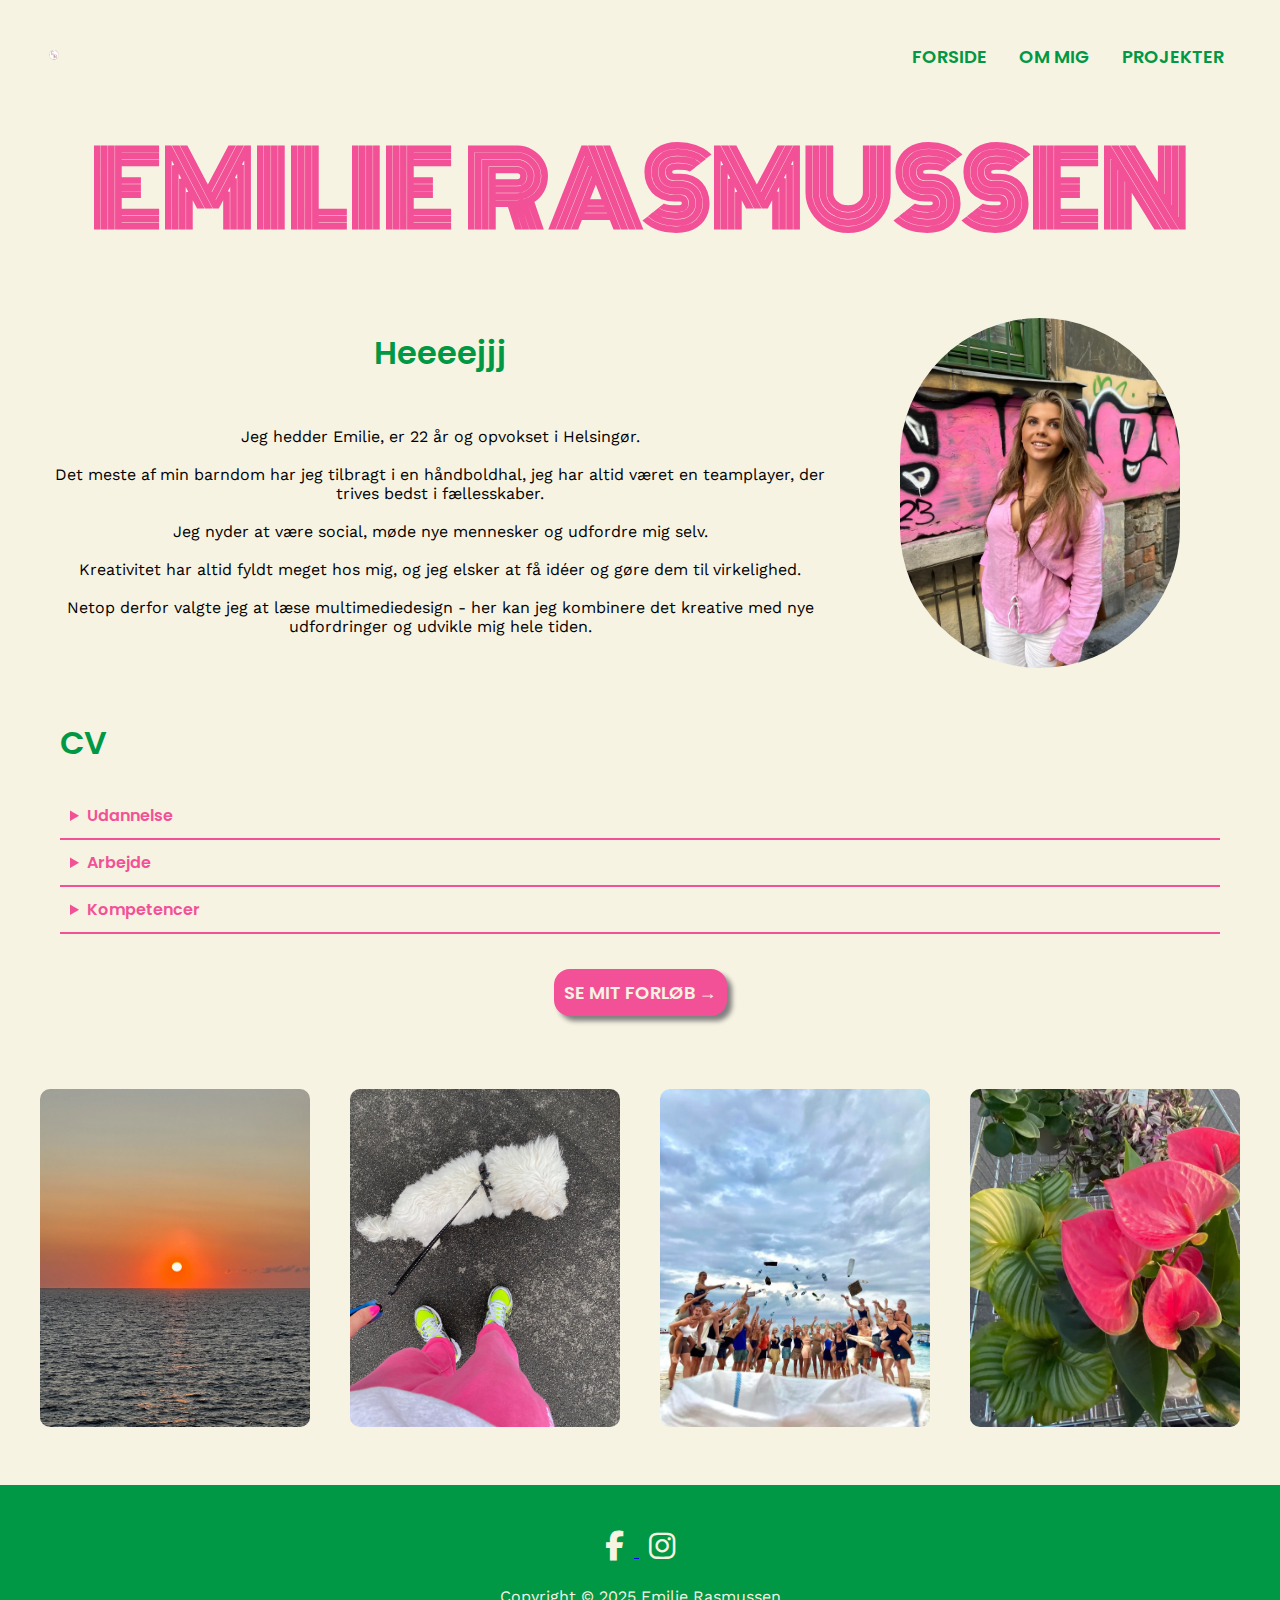
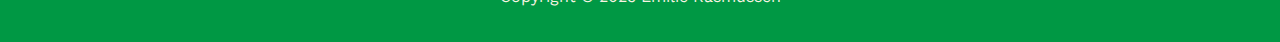
<file: ommig.html>
<!DOCTYPE html>
<html lang="en">
  <head>
    <meta charset="UTF-8" />
    <meta name="viewport" content="width=device-width, initial-scale=1.0" />
    <meta name="robots" content="noindex" />
    <!-- favicon -->
    <link rel="icon" type="image/png" href="img/nyny.svg" sizes="96x96" />
    <link rel="icon" type="image/svg+xml" href="img/nyny.svg" />
    <link rel="shortcut icon" href="img/nyny.svg" />
    <link rel="apple-touch-icon" sizes="180x180" href="img/nyny.svg" />

    <!-- får min footer ikoner til at virke -->
    <link
      rel="stylesheet"
      href="https://cdnjs.cloudflare.com/ajax/libs/font-awesome/6.5.0/css/all.min.css"
    />
    <title>Om mig</title>
    <link rel="stylesheet" href="style.css" />
    <link rel="stylesheet" href="layout.css" />
    <link rel="stylesheet" href="header.css" />
    <link rel="stylesheet" href="footer.css" />
  </head>

  <body>
    <!--jeg inkludere min header med JavaScript -->
    <div id="header"></div>

    <script>
      fetch("header.html")
        .then((response) => response.text())
        .then((data) => {
          document.getElementById("header").innerHTML = data;
        });
    </script>
    <main>
      <!-- mit navn her -->
      <section>
        <h1>EMILIE RASMUSSEN</h1>
      </section>
      <!-- Hej og billede -->
      <section class="grid_2-1">
        <div>
          <h2>Heeeejjj</h2>
          <p>
            Jeg hedder Emilie, er 22 år og opvokset i Helsingør. <br />
            <br />
            Det meste af min barndom har jeg tilbragt i en håndboldhal, jeg har
            altid været en teamplayer, der trives bedst i fællesskaber. <br />
            <br />
            Jeg nyder at være social, møde nye mennesker og udfordre mig selv.
            <br />
            <br />Kreativitet har altid fyldt meget hos mig, og jeg elsker at få
            idéer og gøre dem til virkelighed. <br />
            <br />Netop derfor valgte jeg at læse multimediedesign - her kan jeg
            kombinere det kreative med nye udfordringer og udvikle mig hele
            tiden.
          </p>
          <br />
        </div>
        <div class="fadeIn">
          <div class="mig">
            <img src="img/seejpink.webp" alt="billede" />
          </div>
        </div>
      </section>

      <section class="cv">
        <h2>CV</h2>
        <details>
          <summary>Udannelse</summary>
          <p>2025 - 2027 | Multimediedesign | KEA Københavns Erhvervsakademi</p>
          <p>
            2023 - 2024 | Ennegrammets grunduddannelse | Enneagramstedet
            Roskilde
          </p>
          <p>
            2020 - 2022 | HF m. Mat/Erhversøkonomi som hovedfag | Espegærde
            gymnasium
          </p>
          <p>2017 - 2018 | Gel nail polish full course | The Gel Bottle</p>
        </details>

        <details>
          <summary>Arbejde</summary>
          <p>
            2018 - 2025 | Selvstændig negleteknikker | Konaktepenails Helsingør
          </p>
          <p>
            2023 - 2024 | Pædagogmedhjælper | Nygaard special skole Helsingør
          </p>
          <p>2021 - 2022 | Service medarbejder | Mcdonalds Helsingør</p>
        </details>

        <details>
          <summary>Kompetencer</summary>
          <p>Første semester på KEA har givet mig kompetencer i:</p>
          <p>-Adobe pakken | Creative cloud | Figma</p>
          <p>-HTML, CSS, Github & JavaScript</p>
          <p>-Idegenerering & designprincipper</p>
          <p>-Fotografi & billederedigering</p>
          <p>-Infografik & skitseringsteknikker</p>
          <p>-Redesign af hjemmeside</p>
        </details>
      </section>

      <section>
        <div class="btn3">
          <a class="btn" href="projekter.html">SE MIT FORLØB &rarr;</a>
        </div>
        <br />
      </section>
      <section>
        <div class="billederække">
          <img src="img/solnedgang.webp" alt="billede 1" />
          <img src="img/tomba.webp" alt="billede 2" />
          <img src="img/bali.webp" alt="billede 3" />
          <img src="img/plantorama.webp" alt="billede 4" />
        </div>
        <br />
      </section>
    </main>
    <footer>
      <p>
        <a
          href="https://www.facebook.com/profile.php?id=100009255955648"
          target="_blank"
        >
          <i class="fab fa-facebook-f"></i>
        </a>
        <a href="https://www.instagram.com/emiliemrasmussen/" target="_blank">
          <i class="fab fa-instagram"></i>
        </a>
      </p>

      <p>Copyright © 2025 Emilie Rasmussen</p>
    </footer>

    <!-- burgermenu  -->
    <script>
      function toggleMenu() {
        const menu = document.getElementById("nav-links");
        menu.classList.toggle("active");
      }
    </script>
  </body>
</html>
</file>
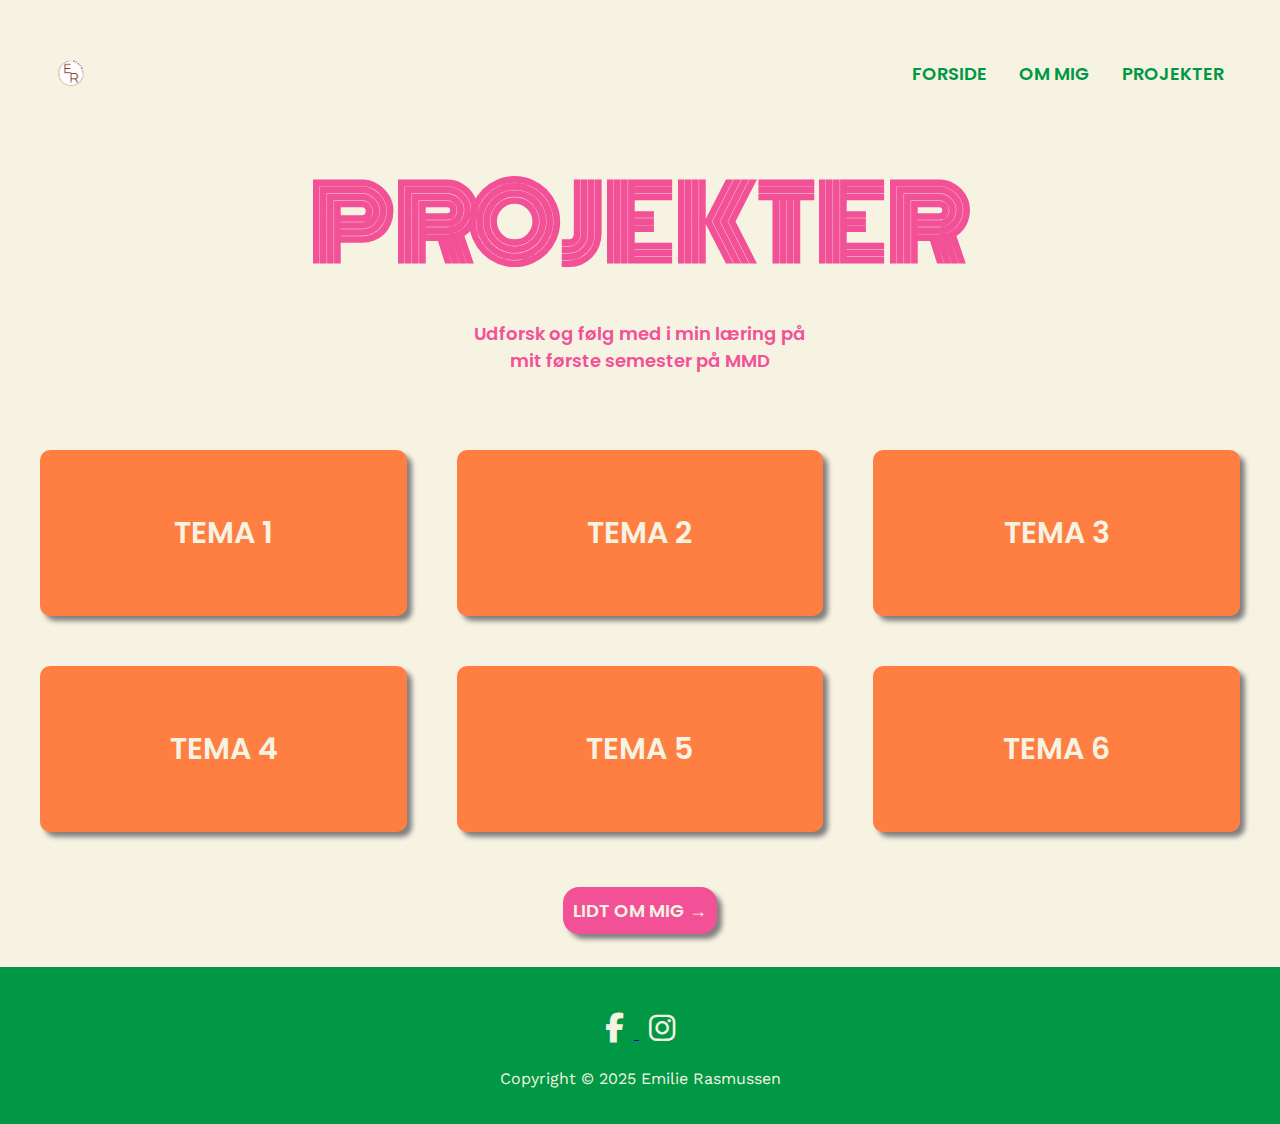
<file: projekter.html>
<!DOCTYPE html>
<html lang="en">
  <head>
    <meta charset="UTF-8" />
    <meta name="viewport" content="width=device-width, initial-scale=1.0" />
    <meta name="robots" content="noindex" />
    <!-- favicon -->
    <link rel="icon" type="image/png" href="img/nyny.svg" sizes="96x96" />
    <link rel="icon" type="image/svg+xml" href="img/nyny.svg" />
    <link rel="shortcut icon" href="img/nyny.svg" />
    <link rel="apple-touch-icon" sizes="180x180" href="img/nyny.svg" />
    <!-- får min footer ikoner til at virke -->
    <link
      rel="stylesheet"
      href="https://cdnjs.cloudflare.com/ajax/libs/font-awesome/6.5.0/css/all.min.css"
    />

    <title>Projekter</title>
    <link rel="stylesheet" href="header.css" />
    <link rel="stylesheet" href="style.css" />
    <link rel="stylesheet" href="footer.css" />
  </head>

  <body>
    <!--jeg inkludere min header med JavaScript -->
    <div id="header"></div>

    <script>
      fetch("header.html")
        .then((response) => response.text())
        .then((data) => {
          document.getElementById("header").innerHTML = data;
        });
    </script>
    <main>
      <section><h1>PROJEKTER</h1></section>
      <section>
        <h3>
          Udforsk og følg med i min læring på <br />
          mit første semester på MMD
        </h3>
        <br />
      </section>

      <!-- her skal mine temaer være -->
      <section class="temaer">
        <div class="tema">
          <a href="tema1.html">TEMA 1</a>
        </div>
        <div class="tema">
          <a href="tema2.html">TEMA 2</a>
        </div>

        <div class="tema">
          <a href="tema3.html">TEMA 3</a>
        </div>
        <div class="tema">
          <a href="tema4.html">TEMA 4</a>
        </div>
        <div class="tema">
          <a href="tema5.html">TEMA 5</a>
        </div>
        <div class="tema">
          <a href="tema6.html">TEMA 6</a>
        </div>
      </section>

      <section>
        <div class="btn3">
          <a class="btn" href="ommig.html">LIDT OM MIG &rarr;</a>
        </div>
        <br />
      </section>
    </main>
    <footer>
      <p>
        <a
          href="https://www.facebook.com/profile.php?id=100009255955648"
          target="_blank"
        >
          <i class="fab fa-facebook-f"></i>
        </a>
        <a href="https://www.instagram.com/emiliemrasmussen/" target="_blank">
          <i class="fab fa-instagram"></i>
        </a>
      </p>

      <p>Copyright © 2025 Emilie Rasmussen</p>
    </footer>

    <!-- burgermenu  -->
    <script>
      function toggleMenu() {
        const menu = document.getElementById("nav-links");
        menu.classList.toggle("active");
      }
    </script>
  </body>
</html>
</file>
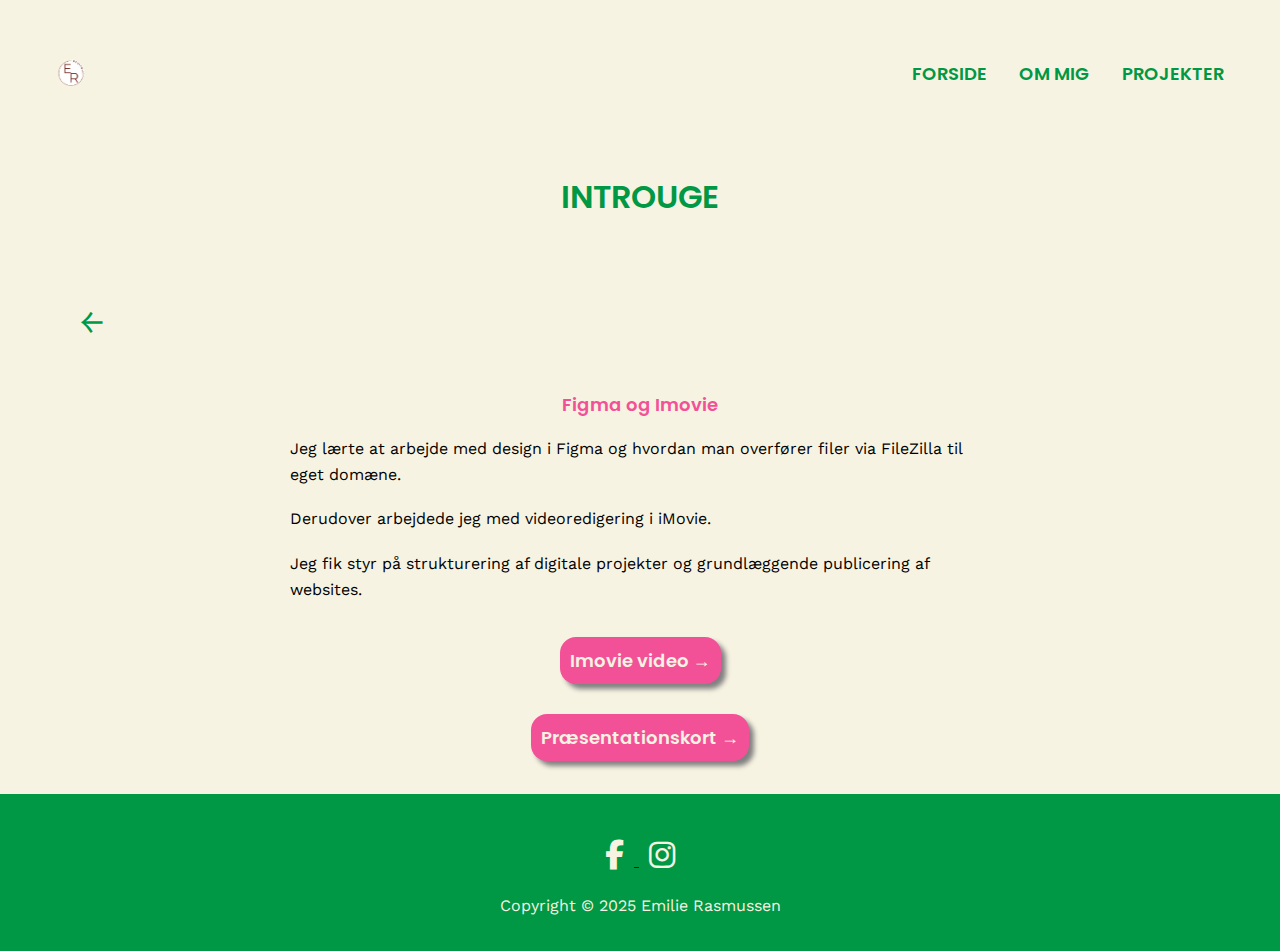
<file: tema1.html>
<!DOCTYPE html>
<html lang="en">
  <head>
    <meta charset="UTF-8" />
    <meta name="viewport" content="width=device-width, initial-scale=1.0" />
    <meta name="robots" content="noindex" />
    <!-- favicon -->
    <link rel="icon" type="image/png" href="img/nyny.svg" sizes="96x96" />
    <link rel="icon" type="image/svg+xml" href="img/nyny.svg" />
    <link rel="shortcut icon" href="img/nyny.svg" />
    <link rel="apple-touch-icon" sizes="180x180" href="img/nyny.svg" />

    <!-- får min footer ikoner til at virke -->
    <link
      rel="stylesheet"
      href="https://cdnjs.cloudflare.com/ajax/libs/font-awesome/6.5.0/css/all.min.css"
    />
    <title>Tema 1</title>
    <link rel="stylesheet" href="style.css" />
    <link rel="stylesheet" href="footer.css" />
  </head>

  <body>
    <!--jeg inkludere min header med JavaScript -->
    <div id="header"></div>

    <script>
      fetch("header.html")
        .then((response) => response.text())
        .then((data) => {
          document.getElementById("header").innerHTML = data;
        });
    </script>
    <main>
      <section>
        <h2>INTROUGE</h2>
        <a class="goback" href="projekter.html"><p>&larr;</p></a>
        <!-- <button onclick="history.back()">Go Back</button> -->

        <article class="article">
          <!-- min tema beskrivelse -->
          <h3>Figma og Imovie</h3>
          <!-- min tekst / læring fra temaet -->
          <p>
            Jeg lærte at arbejde med design i Figma og hvordan man overfører
            filer via FileZilla til eget domæne.
          </p>
          <p>Derudover arbejdede jeg med videoredigering i iMovie.</p>
          <p>
            Jeg fik styr på strukturering af digitale projekter og grundlæggende
            publicering af websites.
          </p>
        </article>

        <!-- mine link til mine projekter på de forskellige temaer -->
        <div class="btn3">
          <a class="btn" href="https://www.youtube.com/watch?v=3ysjAO1DG5o"
            >Imovie video &rarr;</a
          >
        </div>

        <div class="btn3">
          <a
            class="btn"
            href=" https://www.figma.com/board/C5KrlQsKA7wHL02UXjBhHK/Pr%C3%A6sentationskort?node-id=0-1&t=7DRtIyx3wrkL1vkn-1"
            >Præsentationskort &rarr;</a
          >
        </div>
        <br />
      </section>
    </main>
    <footer>
      <p>
        <a
          href="https://www.facebook.com/profile.php?id=100009255955648"
          target="_blank"
        >
          <i class="fab fa-facebook-f"></i>
        </a>
        <a href="https://www.instagram.com/emiliemrasmussen/" target="_blank">
          <i class="fab fa-instagram"></i>
        </a>
      </p>

      <p>Copyright © 2025 Emilie Rasmussen</p>
    </footer>

    <!-- burgermenu  -->
    <script>
      function toggleMenu() {
        const menu = document.getElementById("nav-links");
        menu.classList.toggle("active");
      }
    </script>
  </body>
</html>
</file>
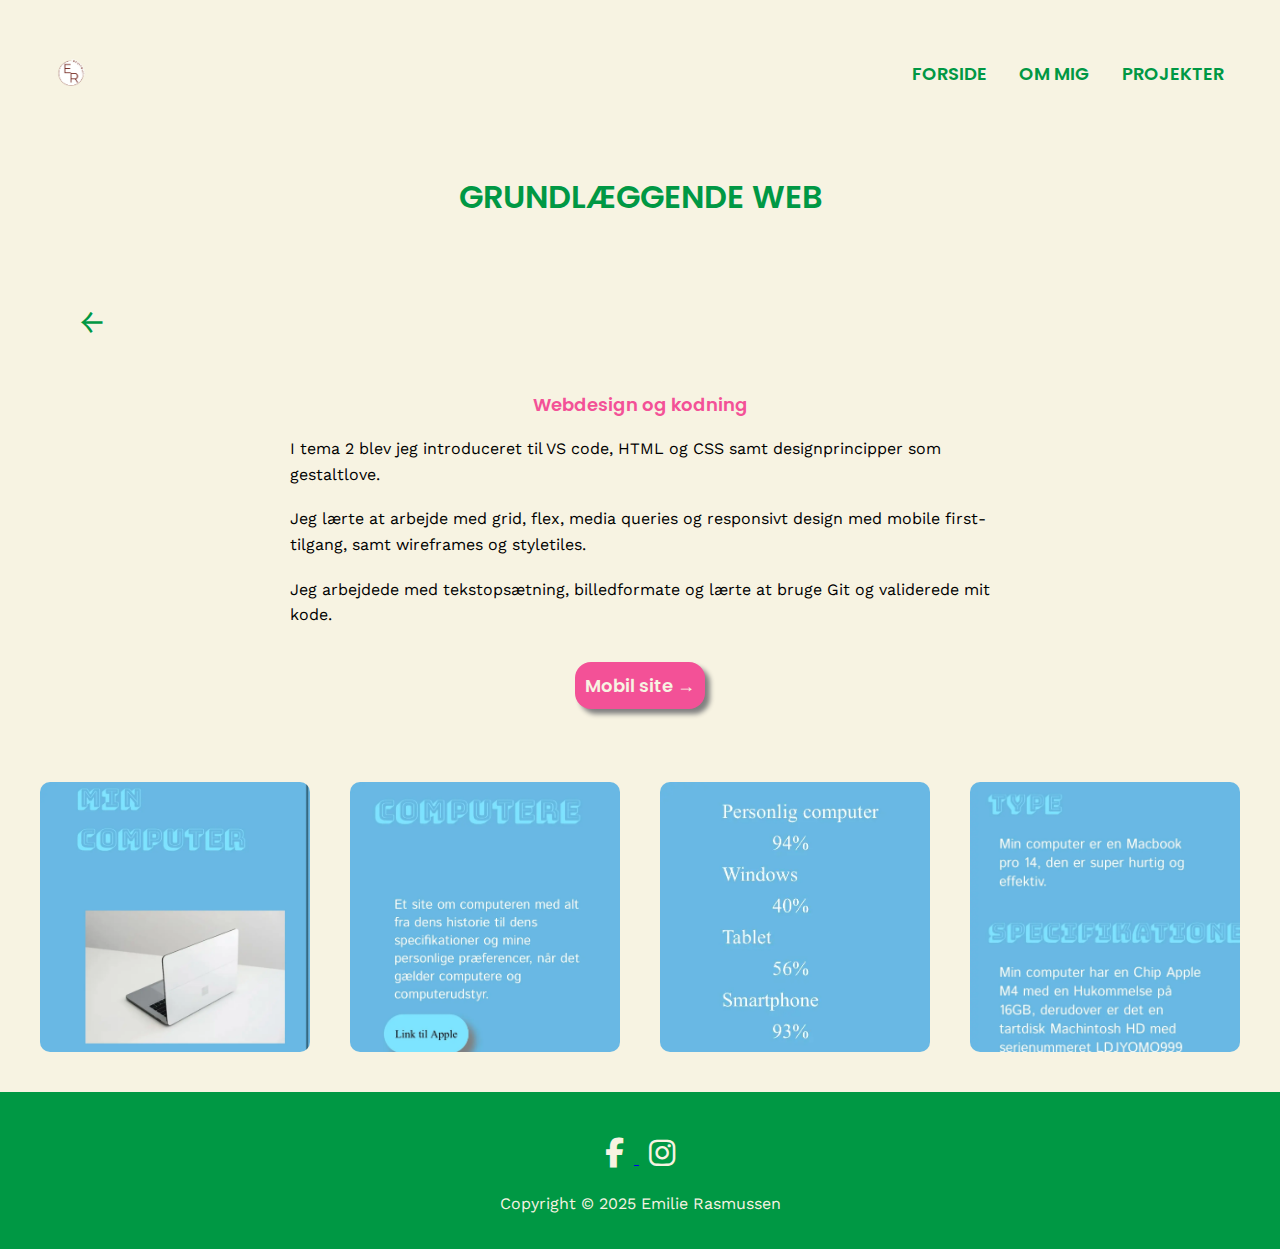
<file: tema2.html>
<!DOCTYPE html>
<html lang="en">
  <head>
    <meta charset="UTF-8" />
    <meta name="viewport" content="width=device-width, initial-scale=1.0" />
    <meta name="robots" content="noindex" />
    <!-- favicon -->
    <link rel="icon" type="image/png" href="img/nyny.svg" sizes="96x96" />
    <link rel="icon" type="image/svg+xml" href="img/nyny.svg" />
    <link rel="shortcut icon" href="img/nyny.svg" />
    <link rel="apple-touch-icon" sizes="180x180" href="img/nyny.svg" />

    <!-- får min footer ikoner til at virke -->
    <link
      rel="stylesheet"
      href="https://cdnjs.cloudflare.com/ajax/libs/font-awesome/6.5.0/css/all.min.css"
    />
    <title>Tema 2</title>
    <link rel="stylesheet" href="style.css" />
    <link rel="stylesheet" href="footer.css" />
  </head>
  <body>
    <!--jeg inkludere min header med JavaScript -->
    <div id="header"></div>

    <script>
      fetch("header.html")
        .then((response) => response.text())
        .then((data) => {
          document.getElementById("header").innerHTML = data;
        });
    </script>

    <main>
      <section>
        <h2>GRUNDLÆGGENDE WEB</h2>
        <!-- min knap tilbage -->
        <a class="goback" href="projekter.html"><p>&larr;</p></a>
        <!-- <button onclick="history.back()">Go Back</button> -->

        <article class="article">
          <!-- min tema beskrivelse -->
          <h3>Webdesign og kodning</h3>
          <!-- min tekst / læring fra temaet -->
          <p>
            I tema 2 blev jeg introduceret til VS code, HTML og CSS samt
            designprincipper som gestaltlove.
          </p>
          <p>
            Jeg lærte at arbejde med grid, flex, media queries og responsivt
            design med mobile first-tilgang, samt wireframes og styletiles.
          </p>
          <p>
            Jeg arbejdede med tekstopsætning, billedformate og lærte at bruge
            Git og validerede mit kode.
          </p>

          <!-- mine link til mine projekter på de forskellige temaer -->
          <div class="btn3">
            <a class="btn" href="https://emilierasmussen.dk/website/index.html"
              >Mobil site &rarr;</a
            >
          </div>
          <br />
        </article>
      </section>

      <section>
        <div class="billederække">
          <img src="img/mobil1.webp" alt="billede 1" />
          <img src="img/mobil2.webp" alt="billede 2" />
          <img src="img/mobil3.webp" alt="billede 3" />
          <img src="img/mobil4.webp" alt="billede 4" />
        </div>
      </section>
    </main>

    <footer>
      <p>
        <a
          href="https://www.facebook.com/profile.php?id=100009255955648"
          target="_blank"
        >
          <i class="fab fa-facebook-f"></i>
        </a>
        <a href="https://www.instagram.com/emiliemrasmussen/" target="_blank">
          <i class="fab fa-instagram"></i>
        </a>
      </p>

      <p>Copyright © 2025 Emilie Rasmussen</p>
    </footer>

    <!-- burgermenu  -->
    <script>
      function toggleMenu() {
        const menu = document.getElementById("nav-links");
        menu.classList.toggle("active");
      }
    </script>
  </body>
</html>
</file>
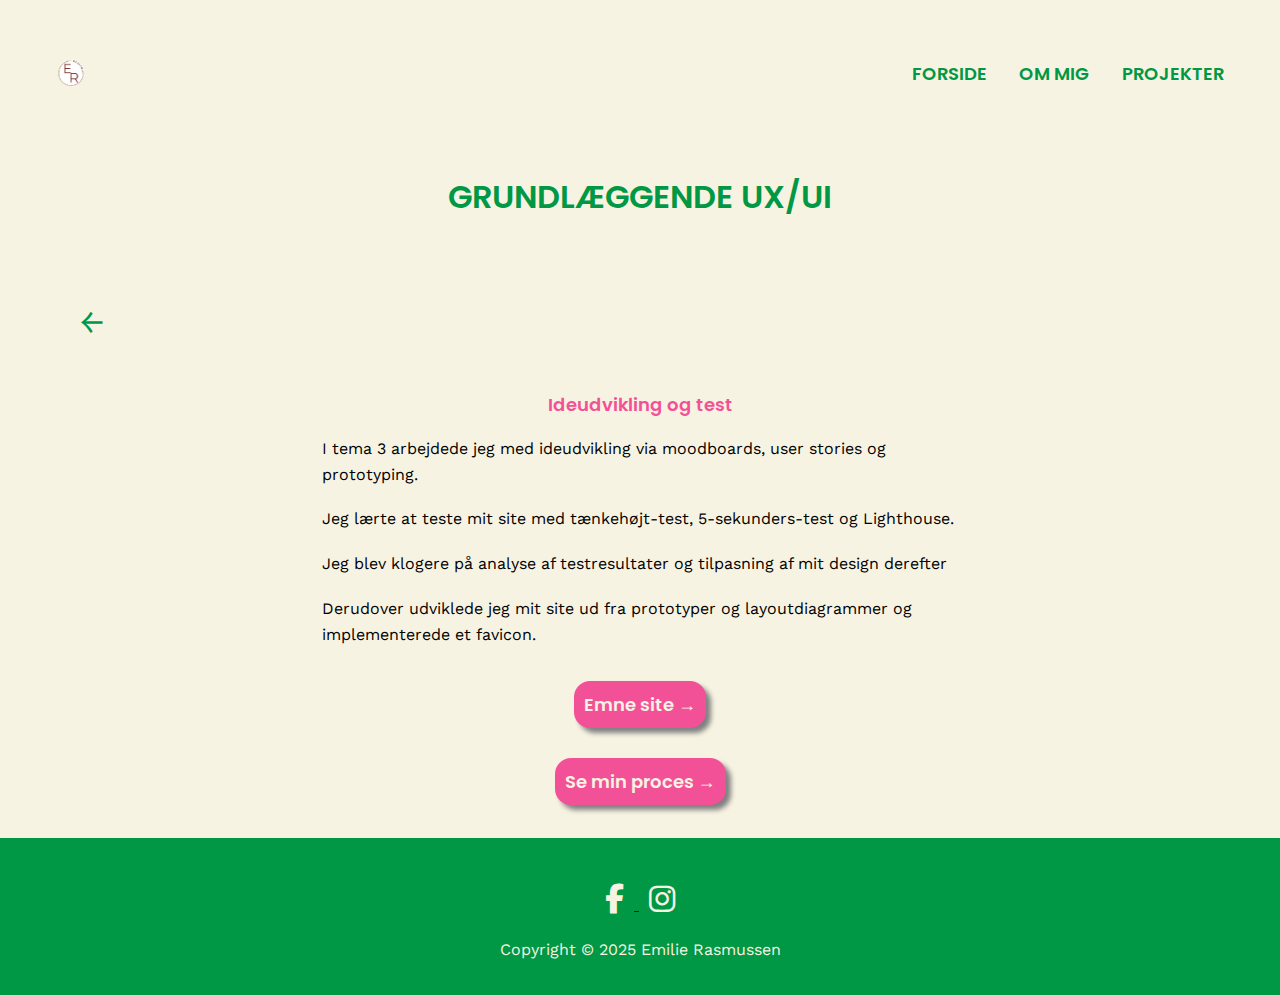
<file: tema3.html>
<!DOCTYPE html>
<html lang="en">
  <head>
    <meta charset="UTF-8" />
    <meta name="viewport" content="width=device-width, initial-scale=1.0" />
    <meta name="robots" content="noindex"/>
    <!-- favicon -->
    <link rel="icon" type="image/png" href="img/nyny.svg" sizes="96x96" />
    <link rel="icon" type="image/svg+xml" href="img/nyny.svg" />
    <link rel="shortcut icon" href="img/nyny.svg" />
    <link rel="apple-touch-icon" sizes="180x180" href="img/nyny.svg" />
    <link rel="manifest" href="/site.webmanifest" />
    <!-- får min footer ikoner til at virke -->
    <link
      rel="stylesheet"
      href="https://cdnjs.cloudflare.com/ajax/libs/font-awesome/6.5.0/css/all.min.css"
    />
    <title>Tema 3</title>
    <link rel="stylesheet" href="style.css" />
    <link rel="stylesheet" href="footer.css" />
  </head>

  <body>
      <!--jeg inkludere min header med JavaScript -->
  <div id="header"></div>

  <script>
    fetch("header.html")
      .then((response) => response.text())
      .then((data) => {
        document.getElementById("header").innerHTML = data;
      });
  </script>
    <main>
      <section>
        <h2>GRUNDLÆGGENDE UX/UI</h2>
        <!-- min knap tilbage -->
        <a class="goback" href="projekter.html"><p>&larr;</p></a>
        <article class="article">

        <article class="article">
          <!-- min tema beskrivelse -->
          <h3>Ideudvikling og test</h3>
          <!-- min tekst / læring fra temaet -->
          <p>
            I tema 3 arbejdede jeg med ideudvikling via moodboards, user stories
            og prototyping.
          </p>
          <p>
            Jeg lærte at teste mit site med tænkehøjt-test, 5-sekunders-test og
            Lighthouse.
          </p>
          <p>
            Jeg blev klogere på analyse af testresultater og tilpasning af mit
            design derefter
          </p>
          <p>
            Derudover udviklede jeg mit site ud fra prototyper og
            layoutdiagrammer og implementerede et favicon.
          </p>
        </article>

        <!-- mine link til mine projekter på de forskellige temaer -->
        <div class="btn3">
          <a
            class="btn"
            href="https://emilierasmussen.dk/konaktepenails/index.html"
            >Emne site &rarr;</a
          >
        </div>

        <div class="btn3">
          <a
            class="btn"
            href="https://www.figma.com/design/tguNAMpLSInren1ddnHc5P/EMNESITE---Konaktepenails?node-id=0-1&t=Y1KOuebSVo7Ha9xI-1"
            >Se min proces &rarr;</a
          >
        </div>
        <br />
      </section>
    </main>
      <footer>
    <p>
      <a
        href="https://www.facebook.com/profile.php?id=100009255955648"
        target="_blank"
      >
        <i class="fab fa-facebook-f"></i>
      </a>
      <a href="https://www.instagram.com/emiliemrasmussen/" target="_blank">
        <i class="fab fa-instagram"></i>
      </a>
    </p>

    <p>Copyright © 2025 Emilie Rasmussen</p>
  </footer>

  <!-- burgermenu  -->
  <script>
    function toggleMenu() {
      const menu = document.getElementById("nav-links");
      menu.classList.toggle("active");
    }
  </script>
  </body>

</html>
</file>
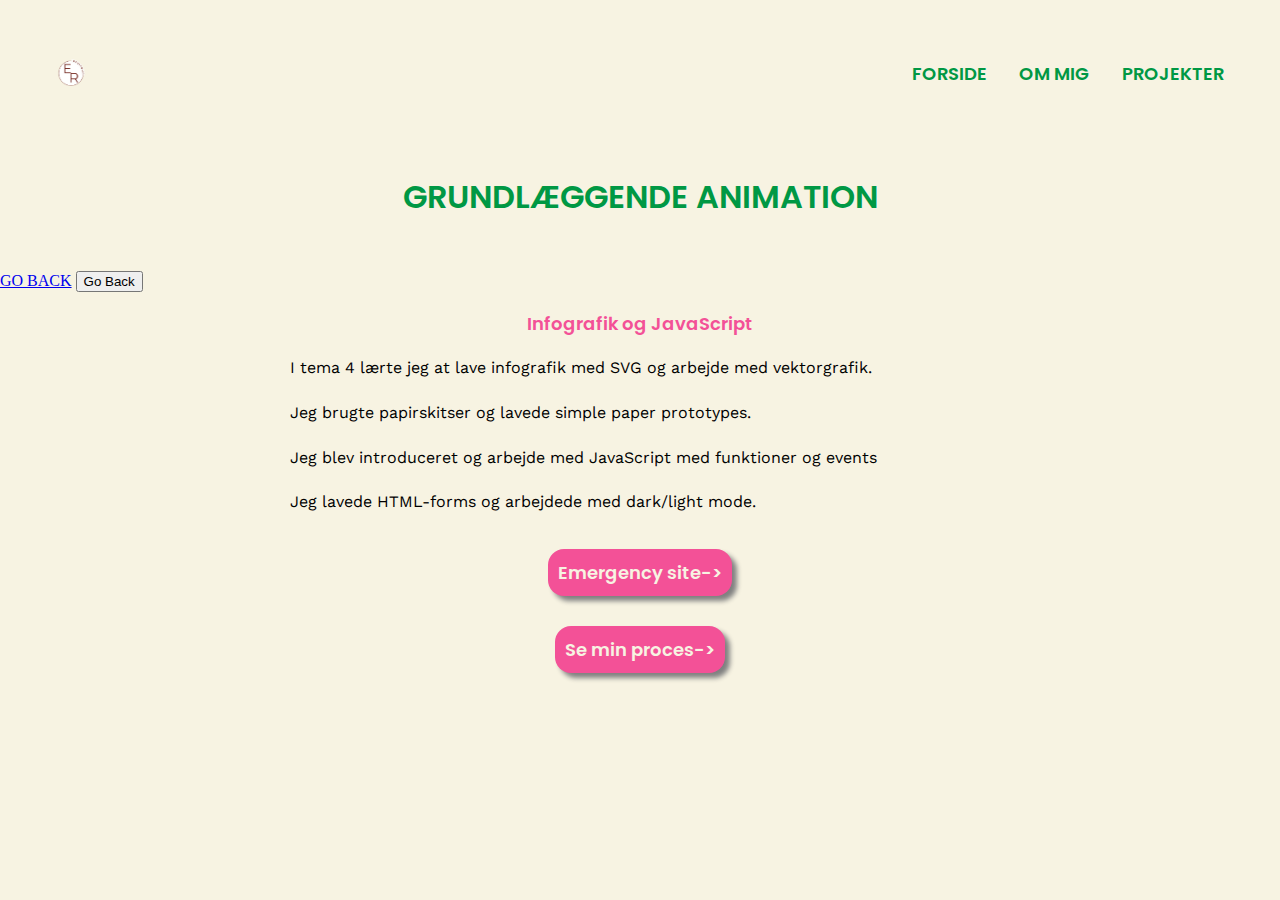
<file: tema4.html>
<!DOCTYPE html>
<html lang="en">
  <head>
    <meta charset="UTF-8" />
    <meta name="viewport" content="width=device-width, initial-scale=1.0" />
    <!-- favicon -->
    <link rel="icon" type="image/png" href="img/favi1.png" sizes="96x96" />
    <link rel="icon" type="image/svg+xml" href="img/favi1.png" />
    <link rel="shortcut icon" href="img/favi1.png" />
    <link rel="apple-touch-icon" sizes="" href="img/favi1.png" />
    <link rel="manifest" href="/site.webmanifest" />
    <title>Tema 4</title>
    <link rel="stylesheet" href="style.css" />
  </head>
  <!--jeg inkludere min header med JavaScript -->
  <div id="header"></div>

  <script>
    fetch("header.html")
      .then((response) => response.text())
      .then((data) => {
        document.getElementById("header").innerHTML = data;
      });
  </script>

  <body>
    <main>
      <section>
        <h2>GRUNDLÆGGENDE ANIMATION</h2>
        <!-- min knap tilbage -->
        <a href="/projekter.html">GO BACK</a>

        <button onclick="history.back()">Go Back</button>

        <article class="article">
          <!-- min tema beskrivelse -->
          <h3>Infografik og JavaScript</h3>
          <!-- min tekst / læring fra temaet -->
          <p>
            I tema 4 lærte jeg at lave infografik med SVG og arbejde med
            vektorgrafik.
          </p>
          <p>Jeg brugte papirskitser og lavede simple paper prototypes.</p>
          <p>
            Jeg blev introduceret og arbejde med JavaScript med funktioner og
            events
          </p>
          <p>Jeg lavede HTML-forms og arbejdede med dark/light mode.</p>
        </article>

        <!-- mine link til mine projekter på de forskellige temaer -->
        <div class="btn3">
          <a
            class="btn"
            href="http://emilierasmussen.dk/emergency-main/instruction.html"
            >Emergency site-></a
          >
        </div>

        <div class="btn3">
          <a
            class="btn"
            href="https://www.figma.com/design/jIAjpdMsT01CxDp3sQWUec/D%C3%B8delige-parasitter-florerer-i-hundeg%C3%A5rde?node-id=0-1&t=MZ5erZMPIS1N4HuY-1"
            >Se min proces-></a
          >
        </div>
      </section>
    </main>
  </body>
  <!-- burgermenu  -->
  <script>
    function toggleMenu() {
      const menu = document.getElementById("nav-links");
      menu.classList.toggle("active");
    }
  </script>
</html>
</file>
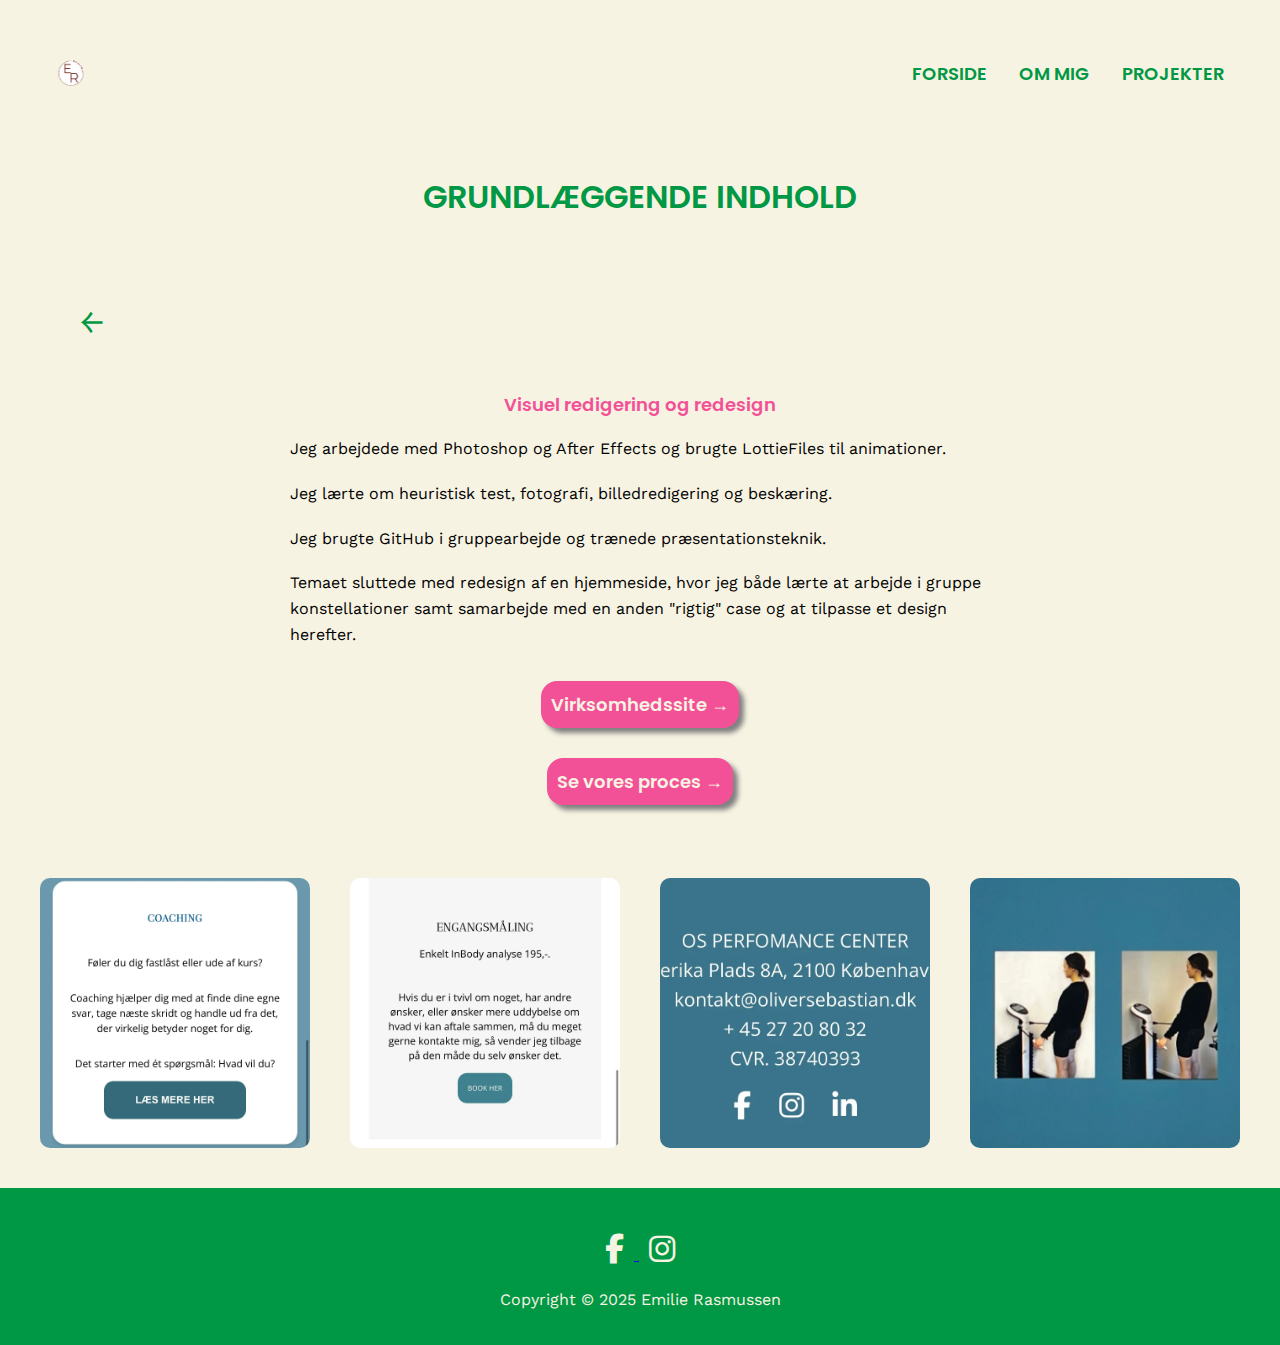
<file: tema5.html>
<!DOCTYPE html>
<html lang="en">
  <head>
    <meta charset="UTF-8" />
    <meta name="viewport" content="width=device-width, initial-scale=1.0" />
    <meta name="robots" content="noindex" />
    <!-- favicon -->
    <link rel="icon" type="image/png" href="img/nyny.svg" sizes="96x96" />
    <link rel="icon" type="image/svg+xml" href="img/nyny.svg" />
    <link rel="shortcut icon" href="img/nyny.svg" />
    <link rel="apple-touch-icon" sizes="180x180" href="img/nyny.svg" />
    <link rel="manifest" href="/site.webmanifest" />
    <!-- får min footer ikoner til at virke -->
    <link
      rel="stylesheet"
      href="https://cdnjs.cloudflare.com/ajax/libs/font-awesome/6.5.0/css/all.min.css"
    />
    <title>Tema 5</title>
    <link rel="stylesheet" href="style.css" />
    <link rel="stylesheet" href="footer.css" />
  </head>

  <body>
    <!--jeg inkludere min header med JavaScript -->
    <div id="header"></div>

    <script>
      fetch("header.html")
        .then((response) => response.text())
        .then((data) => {
          document.getElementById("header").innerHTML = data;
        });
    </script>
    <main>
      <section>
        <h2>GRUNDLÆGGENDE INDHOLD</h2>
        <!-- min knap tilbage -->
        <a class="goback" href="projekter.html"><p>&larr;</p></a>

        <article class="article">
          <!-- min tema beskrivelse -->
          <h3>Visuel redigering og redesign</h3>
          <!-- min tekst / læring fra temaet -->
          <p>
            Jeg arbejdede med Photoshop og After Effects og brugte LottieFiles
            til animationer.
          </p>
          <p>
            Jeg lærte om heuristisk test, fotografi, billedredigering og
            beskæring.
          </p>
          <p>
            Jeg brugte GitHub i gruppearbejde og trænede præsentationsteknik.
          </p>
          <p>
            Temaet sluttede med redesign af en hjemmeside, hvor jeg både lærte
            at arbejde i gruppe konstellationer samt samarbejde med en anden
            "rigtig" case og at tilpasse et design herefter.
          </p>
        </article>

        <!-- mine link til mine projekter på de forskellige temaer -->
        <div class="btn3">
          <a
            class="btn"
            href=" http://emilierasmussen.dk/virksomhedssite-main/index.html"
            >Virksomhedssite &rarr;</a
          >
        </div>

        <div class="btn3">
          <a
            class="btn"
            href="https://www.figma.com/design/XLBPrhYr3Kd50GRenQf4EK/Tema5---Virksomhedssite?node-id=0-1&t=o2CkCEIUlO4clh3F-1"
            >Se vores proces &rarr;</a
          >
        </div>
        <br />
      </section>
      <section>
        <div class="billederække">
          <img src="img/virksomhed1.webp" alt="billede 1" />
          <img src="img/virksomhed2.webp" alt="billede 2" />
          <img src="img/virksomhed3.webp" alt="billede 3" />
          <img src="img/virksomhed4.webp" alt="billede 4" />
        </div>
      </section>
    </main>
    <footer>
      <p>
        <a
          href="https://www.facebook.com/profile.php?id=100009255955648"
          target="_blank"
        >
          <i class="fab fa-facebook-f"></i>
        </a>
        <a href="https://www.instagram.com/emiliemrasmussen/" target="_blank">
          <i class="fab fa-instagram"></i>
        </a>
      </p>

      <p>Copyright © 2025 Emilie Rasmussen</p>
    </footer>

    <!-- burgermenu  -->
    <script>
      function toggleMenu() {
        const menu = document.getElementById("nav-links");
        menu.classList.toggle("active");
      }
    </script>
  </body>
</html>
</file>
<file: style.css>
/* Mine fonte */

/* h2 */
@font-face {
  font-family: "pop";
  src: url(fonte/Poppins-SemiBold.ttf);
}

/* til mine h2 h3 */
@font-face {
  font-family: "monoton";
  src: url(fonte/Monoton-Regular.ttf);
}

/* til min brødtekst */
@font-face {
  font-family: "work-tynd";
  src: url(fonte/WorkSans-Regular.ttf);
}

/* Lidt general styling */
img {
  max-width: 100%;
}

body {
  background-color: #f7f3e2;
  margin: 0;
}

h1 {
  color: #f35197;
  font-family: "monoton";
  text-align: center;
  margin: 10px;
  font-size: 50px;
}

h2 {
  color: #009844;
  padding: 1.5rem;
  text-align: center;
  font-family: "pop";
  font-size: xx-large;
}

h3 {
  color: #f35197;
  text-align: center;
  font-family: "pop";
  font-size: large;
}

.lilleintro h3 {
  font-size: small;
  text-align: center;
  outline: solid 2px #f35197;
  padding: 1rem;
}

p {
  color: black;
  font-family: "work-tynd";
}

/* MOBIL FIIIIIIRRRRRRSSSTTTT */
/* Husk nu alt herfra og ind til @me gælder KUN op til og med 768px bredde:) */

/* FORSIDE - MOBIL */
/* min hero section */

.animation {
  display: flex;
  justify-content: center;
  padding: 4rem;
}
.portfolio-animation {
  transform: scale(1.5);
}

/* Mine site bokse styles og sættes i grid */
.bokse {
  display: grid;
  grid-template-columns: 1fr;
  gap: 1rem;
}

a.boks {
  background-color: #fe7f41;
  color: white;
  text-align: center;
  margin-left: 80px;
  margin-right: 80px;
  font-family: "pop";
  font-size: large;
  text-decoration: none;
  border-radius: 10px;
  padding: 60px 20px;
  box-shadow: 5px 5px 5px grey;
}

.orange h2 {
  color: #fe7f41;
}

/* en personlig tilgang */
.hvemerjeg {
  display: grid;
  grid-template-columns: 1fr;
  text-align: center;
  padding-bottom: 50px;
  background-color: #f35197;
}

/* mellem "iderig" osv og cta */
/* skubber knap i bund */
.mellemrum {
  display: flex;
  flex-direction: column;
  justify-content: space-between;
}

.mellemrum h2 {
  color: #f7f3e2;
}

/* styler mine "iderig" "krativ" "nysgerrig" */
.mellemrum p {
  display: flex;
  flex-direction: column;
  color: #f7f3e2;
  font-size: 20px;
  font-weight: bolder;
  font-family: "work-tynd";
}

/* En personlig tilgang billede  */
.hvemerjeg img {
  margin-top: 80px;
  max-width: 50%;
  border-radius: 20px;
}

/* OM MIG */
/* billede og tekst under EMILIE RASMUSSEN */
.mig img {
  margin-top: 40px;
  max-width: 70%;
  border-radius: 280px;
}
.grid_2-1 {
  text-align: center;
}

/* MIN CV SEKTION */
.cv {
  font-family: "pop";
  color: #f35197;
  padding: 20px;
}
.cv h2 {
  text-align: start;
  padding: 0;
}

/* laver streg under/inddeler (CV) */
details {
  border-bottom: 2px solid #f35197;
  padding: 10px;
}

/* "OM MIG" og "Tema undersider" - billeder i bunden -mobil */
.billederække {
  display: grid;
  grid-template-columns: 1fr;
  place-items: center;
  gap: 40px;
  margin: 40px;
}
.billederække img {
  max-width: 80%;
  border-radius: 10px;
}

/* "Mine tema bokse på "projketer" */
.temaer {
  display: grid;
  grid-template-columns: 1fr;
  padding: 90px 20px;
  gap: 50px;
}

.tema {
  background-color: #fe7f41;
  text-align: center;
  padding: 60px 20px;
  font-family: "work";
  font-size: large;
  border-radius: 10px;
  box-shadow: 5px 5px 5px grey;
}

.tema a {
  text-decoration: none;
  color: #f7f3e2;
  font-family: "pop";
  font-size: 30px;
}

/* KNAPPER */
.btn {
  display: inline-block;
  background-color: #f35197;
  color: #f7f3e2;
  text-decoration: none;
  padding: 10px;
  font-family: "pop";
  font-size: large;
  border-radius: 1rem;
  box-shadow: 5px 5px 5px grey;
  text-align: center;
}

/* min første orange knap */
.btn1 {
  display: inline-block;
  background-color: #fe7f41;
  color: #f7f3e2;
  text-decoration: none;
  padding: 10px;
  font-family: "pop";
  font-size: large;
  border-radius: 1rem;
  box-shadow: 5px 5px 5px grey;
  text-align: center;
}

/* min anden knap på en personlig tilgang */
.btn2 {
  display: inline-block;
  background-color: #f7f3e2;
  color: #f35197;
  text-decoration: none;
  padding: 10px;
  font-family: "pop";
  font-size: large;
  border-radius: 1rem;
  box-shadow: 5px 5px 5px grey;
  text-align: center;
  /* centrerer knappen */
  margin: 0 auto;
}

/* Min knap centrerer sig i midten under cv - OM MIG */
.btn3 {
  display: flex;
  justify-content: center;
  padding: 15px;
}
/* styler min go back knap  */
.goback p {
  display: inline-block;
  color: #009844;
  width: 20%;
  font-size: xx-large;
  padding-left: 80px;
}

/* Tema beskrivelse sider */
/* jeg får mine p'er ind i midten af artiklen */
.article {
  max-width: 700px;
  /* centrer hele containeren så jeg får den i midten*/
  margin: 0 auto;
  /* luft fra siderne */
  padding: 0 2rem;
}
.article p {
  /* mellemrum mellem mine p'er */
  margin-bottom: 1.2rem;
  line-height: 1.6;
}

/* får mit billede af mig på "om mig" til at fade langsomt ind */
.fadeIn {
  animation: fadeIn 1s linear;
}
@keyframes fadeIn {
  from {
    opacity: 0;
  }
  to {
    opacity: 1;
  }
}

/* BREAK POINT - MIN DESKTOP VERSION HERFRA*/
@media (min-width: 768px) {
  /* FORSIDE - desktop */

  h1 {
    font-size: 100px;
  }

  .lilleintro h3 {
    font-size: large;
  }

  /* Jeg sætter mine bokse på forsiden i grid til desktop version */
  .bokse {
    display: grid;
    grid-template-columns: 1fr 1fr;
    gap: 40px;
  }
  a.boks {
    font-size: x-large;
  }
  .bokse :hover {
    background-color: #f35197;
  }

  /* En personlig tilgang DESKTOP*/
  .hvemerjeg {
    display: grid;
    grid-template-columns: 1fr 1fr;
  }

  /* OM MIG - desktop */
  /* "EMILIE RASMUSSEN" grid_2-1 section - på "OM MIG" */

  .grid_2-1 {
    display: grid;
    grid-template-columns: 2fr 1fr;
    margin-left: 40px;
    margin-right: 40px;
  }

  /* MIN CV SEKTION */
  .cv {
    margin-left: 40px;
    margin-right: 40px;
  }

  /* Styler mit kæææmpe navn på på "OM MIG*/
  h5 {
    font-size: 100px;
  }

  /* min billerække på "om mig" og "tema undersiderne" */
  .billederække {
    display: grid;
    grid-template-columns: 1fr 1fr 1fr 1fr;
    place-items: center;
  }
  .billederække img {
    max-width: 100%;
  }

  /* Projekt - desktop */
  /* Mine temaer på projekt siden ændres i grid */

  .temaer {
    display: grid;
    grid-template-columns: repeat(3, 1fr);
    gap: 50px;
    padding: 40px;
    text-align: center;
  }
  .temaer :hover {
    background-color: #f35197;
  }
}
</file>
<file: layout.css>
/* MOBIL FIRST */

@media (max-width: 768px) {
  /* hvem er jeg section */
  .grid_1-1 {
    display: grid;
    grid-template-columns: 1fr;
    text-align: center;
  }

  /* jeg sætter mine bokse på forsiden i grid */
  .bokse {
    display: grid;
    grid-template-columns: 1fr;
    gap: 1rem;
    max-width: 600px;
    margin: 0 auto;
    padding: 1rem;
  }
  a.boks {
    display: block;
    background-color: #742921;
    color: white;
    text-align: center;
    padding: 3rem;
    margin-left: 50px;
    margin-right: 50px;
    border-radius: 10px;
    font-family: "work";
    text-decoration: none;
  }

  /* MIT KÆMPE NAVN */
  h5 {
    color: #742921;
    font-family: "mont";
    text-align: center;
    font-size: 60px;
  }

  /* jeg styler mine kasser på OM MIG */
  .kasser {
    display: flex;
    flex-direction: column;
    gap: 30px;
    margin-left: 60px;
    margin-right: 60px;
    margin-bottom: 20px;
    justify-content: center;
  }
  .kasser a {
    display: flex;
    justify-content: center;
  }

  /* redigere mine grid_1-1 billeder */
  .grid_1-1 img {
    max-width: 60%;
  }

  .temaer {
    display: grid;
    grid-template-columns: 1fr 1fr;
    margin: 100px;
    gap: 100px;
  }

  /* min knap centrerer sig i midten under mine to kasser OM MIG */
  .btn3 {
    display: flex;
    justify-content: center;
  }
  /* jeg tilpasser mit logo */
  .logo {
    width: 150px;
    height: 150px;
  }
}

/* DESKTOP */

@media (min-width: 768px) {
  /* hvem er jeg section */
  .grid_1-1 {
    display: grid;
    grid-template-columns: 1fr 1fr;
    text-align: center;
  }

  /* jeg sætter mine bokse på forsiden i grid */
  .bokse {
    /* display: grid; */
    grid-template-columns: 1fr 1fr;
  }
  /* MIT KÆMPE NAVN på OM MIG*/
  h5 {
    font-size: 100px;
  }
  /* redigere mine grid_1-1 billeder på forside og om mig*/
  .grid_1-1 img {
    max-width: 80%;
  }
  /* jeg styler mine kasser på OM MIG */
  .kasser {
    display: flex;
    flex-direction: row;
    justify-content: center;
    margin-bottom: 10px;
  }

  /* mine temaer på projekt siden ændres i grid */
  .temaer {
    display: grid;
    grid-template-columns: 1fr 1fr 1fr;
    align-items: center;
    gap: 20px;
  }
  .btn3 {
    display: flex;
    justify-content: center;
  }

  .mig {
    width: 100%;
  }

  /* jeg tilpasser mit logo */
  .logo {
    width: 200px;
    height: 200x;
  }

  /* jeg sætter mine bokse på forsiden i grid */
  .bokse {
    display: grid;
    grid-template-columns: 1fr 1fr;
    gap: 1rem;
    max-width: 600px;
    margin: 0 auto;
    padding: 1rem;
  }
  a.boks {
    display: block;
    background-color: #742921;
    color: white;
    text-align: center;
    padding: 3rem;
    margin-left: 50px;
    margin-right: 50px;
    border-radius: 10px;
    font-family: "work";
    text-decoration: none;
  }
}
</file>
<file: header.css>
/* Jeg styler min header så den ser pæn ud */
@font-face {
  font-family: "pop";
  src: url(fonte/Poppins-SemiBold.ttf);
}

/* jeg får mit logo til at slide in */
.slideIn {
  animation: slideIn 0.5s linear;
}
@keyframes slideIn {
  from {
    transform: translate(-100%, 0);
  }
  to {
    transform: translate(0, 0);
  }
}

.menubar {
  display: flex;
  justify-content: space-between;
  align-items: center;
  padding: 2;
  margin: 1.5rem;
  background-color: #f7f3e2;
}

ul {
  display: flex;
  list-style-type: none;
  gap: 2rem;
  padding-right: 2rem;
}

ul li a {
  text-decoration: none;
  font-family: "pop";
  font-size: large;
  font-weight: bold;
  color: #009844;
  transition: all 0.3s ease-out;
}

ul li a:hover {
  color: #f35197;
}

/* Logo */
/* jeg tilpasser mit logo mangler */
.logo img {
  max-width: 10%;
  margin: 20px;
  margin-left: 20px;
}

/* så jeg kan styre mobil layoutet og burgermenuen her */

.burger {
  /* menuen skjules "display none"  */
  display: none;
  font-size: 4rem;
  background: none;
  border: none;
  cursor: pointer;
  color: #009844;
  /* skubber burgerknap helt til højre */
  margin-left: auto;
}

@media (max-width: 768px) {
  .burger {
    display: block;
  }
  #nav-links {
    display: none;
    flex-direction: column;
    gap: 1rem;
    margin-top: 1rem;
    align-items: flex-end;
  }
  /* menuen vises med active */
  #nav-links.active {
    display: flex;
  }

  .menubar {
    display: flex;
    justify-content: space-between;
    align-items: center;
  }
  .logo img {
    max-width: 10%;
  }
}
</file>
<file: footer.css>
footer {
  background-color: #009844;
  text-align: center;
  padding: 20px;
  margin-left: 0;
  margin-right: 0;
}

footer p {
  color: #f7f3e2;
}

a i {
  font-size: 30px;
  color: #f7f3e2;
  margin: 10px;
}

a:hover i {
  color: #f35197; /* hover effekt */
}
</file>
